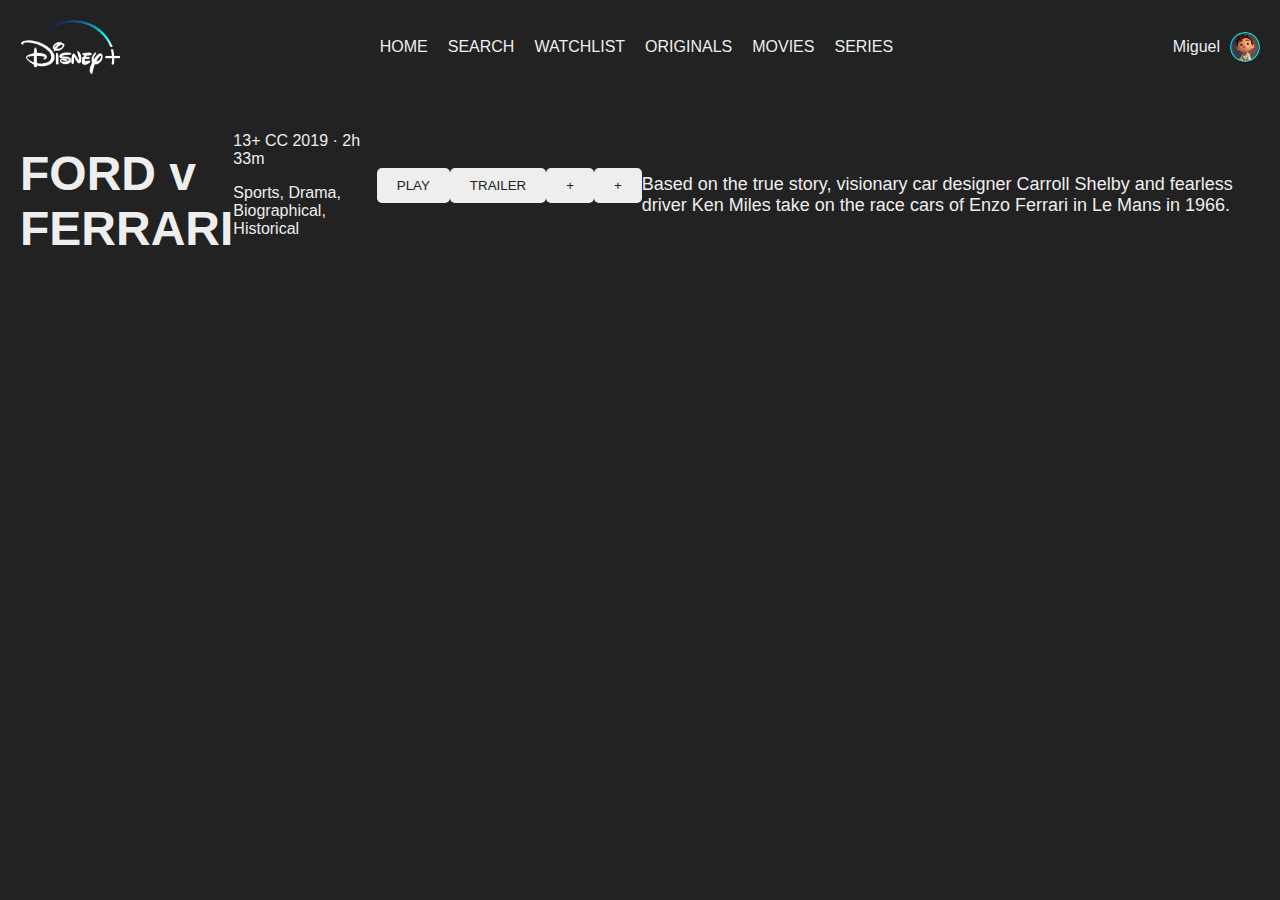
<file: disney+/disney+/index.html>
<!DOCTYPE html>
<html>
<head>
  <link rel="stylesheet" href="styles.css">
</head>
<body>
  <div class="container">
    <img class="logo" src="logo/logo.png">
    <ul class="nav">
      <li><a href="#">HOME</a></li>
      <li><a href="#">SEARCH</a></li>
      <li><a href="#">WATCHLIST</a></li>
      <li><a href="#">ORIGINALS</a></li>
      <li><a href="#">MOVIES</a></li>
      <li><a href="#">SERIES</a></li>
    </ul>
    <div class="profile">
      <span class="profile-name">Miguel</span>
      <img class="profile-image" src="icons/avatar.png">
    </div>
  </div>
  <div class="container">
    <h1 class="title">FORD v FERRARI</h1>
    <div class="info">
      <p>13+ CC 2019 · 2h 33m</p>
      <p>Sports, Drama, Biographical, Historical</p>
    </div>
    <div class="buttons">
      <button class="button">PLAY</button>
      <button class="button">TRAILER</button>
      <button class="button">+</button>
      <button class="button">+</button>
    </div>
    <p class="description">Based on the true story, visionary car designer Carroll Shelby and fearless driver Ken Miles take on the race cars of Enzo Ferrari in Le Mans in 1966.</p>
  </div>
</body>
</html>
</file>
<file: disney+/disney+/styles.css>
body {
    background-color: #222;
    color: #eee;
    font-family: sans-serif;
    margin: 0;
  }
  
  .container {
    display: flex;
    justify-content: space-between;
    align-items: center;
    padding: 20px;
  }
  
  .logo {
    width: 100px;
  }
  
  .nav {
    display: flex;
    list-style: none;
    padding: 0;
    margin: 0;
  }
  
  .nav li {
    margin-right: 20px;
  }
  
  .nav a {
    color: #eee;
    text-decoration: none;
  }
  
  .title {
    font-size: 48px;
    font-weight: bold;
    margin-bottom: 20px;
  }
  
  .info {
    font-size: 16px;
    margin-bottom: 20px;
  }
  
  .buttons {
    display: flex;
    justify-content: space-between;
    margin-bottom: 20px;
  }
  
  .button {
    background-color: #eee;
    color: #222;
    padding: 10px 20px;
    border: none;
    border-radius: 5px;
    cursor: pointer;
  }
  
  .description {
    font-size: 18px;
  }
  
  .profile {
    display: flex;
    align-items: center;
  }
  
  .profile-name {
    color: #eee;
    margin-right: 10px;
  }
  
  .profile-image {
    width: 30px;
    height: 30px;
    border-radius: 50%;
  }
</file>
